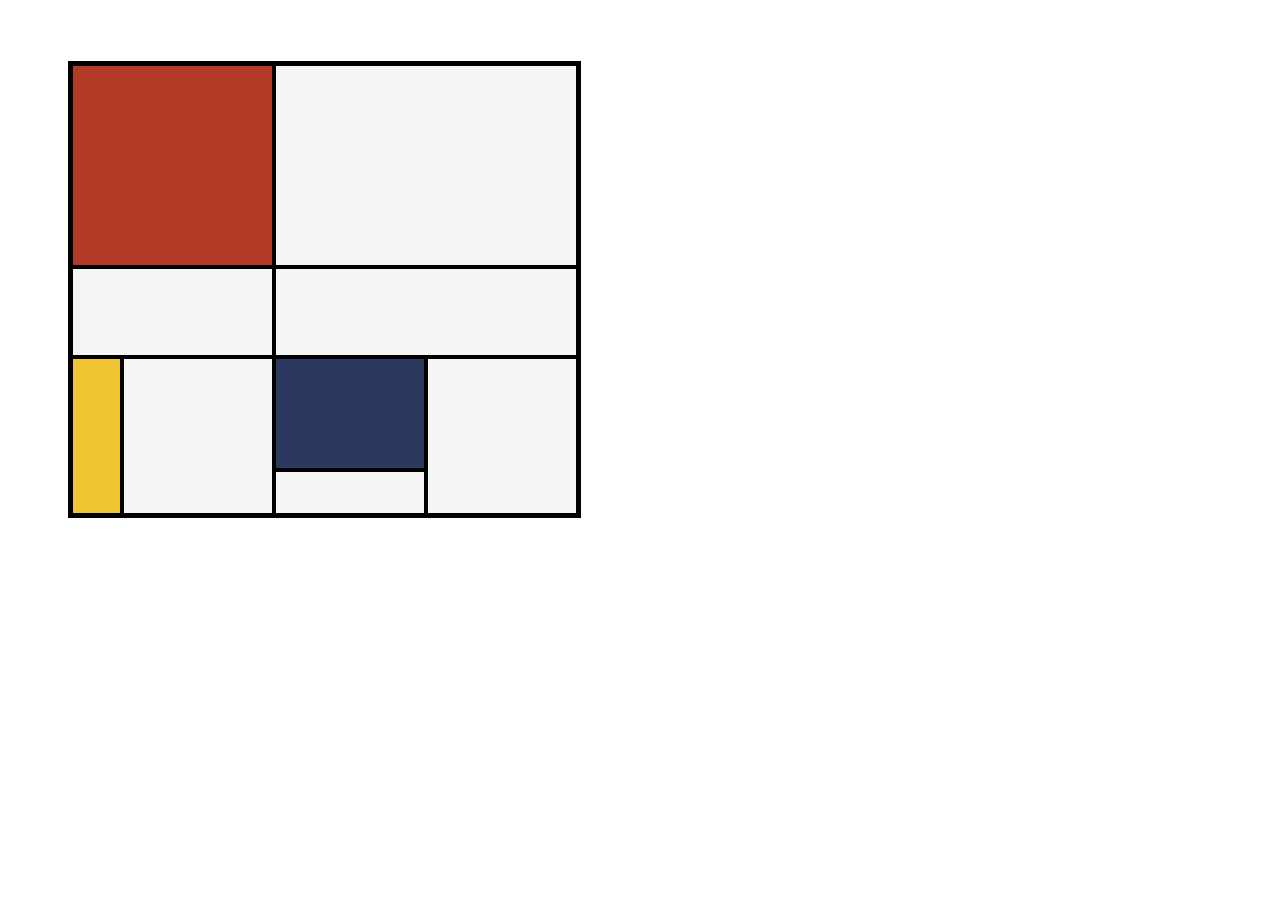
<file: 0-guided/index.html>
<!DOCTYPE html>
<html lang="en">
<head>
    <meta charset="UTF-8">
    <meta name="viewport" content="width=device-width, initial-scale=1.0">
    <title>Mondrian</title>
    <link rel="stylesheet" href="style.css">
</head>
<body>
    <div class="parent">
        <div class="item one red"></div>
        <div class="item two white"></div>
        <div class="item three white"></div>
        <div class="item four white"></div>
        <div class="item five yellow"></div>
        <div class="item six white"></div>
        <div class="item seven blue"></div>
        <div class="item eight white"></div>
        <div class="item nine white"></div>
    </div>
</body>
</html>
</file>
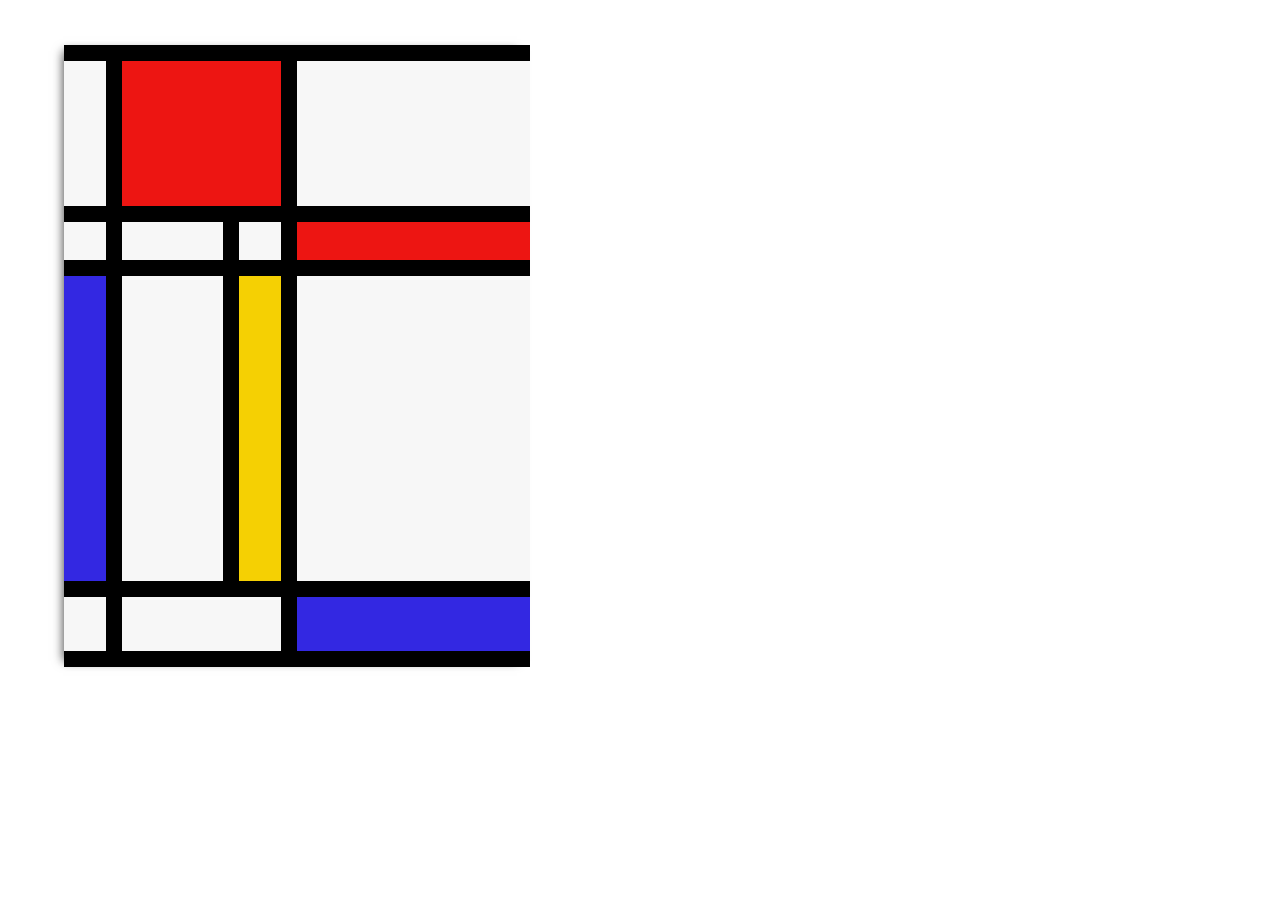
<file: 1-lab/0-challenge/index.html>
<!DOCTYPE html>
<html lang="en">
<head>
    <meta charset="UTF-8">
    <meta name="viewport" content="width=device-width, initial-scale=1.0">
    <title>0 - Challenge</title>
    <link rel="stylesheet" href="style.css">
</head>
<body>
    <div class="frame">
        <div class="item one white"></div>
        <div class="item two red"></div>
        <div class="item three white"></div>
        <div class="item four white"></div>
        <div class="item five white"></div>
        <div class="item six white"></div>
        <div class="item seven red"></div>
        <div class="item eight blue"></div>
        <div class="item nine white"></div>
        <div class="item ten yellow"></div>
        <div class="item eleven white"></div>
        <div class="item twelve white"></div>
        <div class="item thirteen white"></div>
        <div class="item fourteen blue"></div>
    </div>
</body>
</html>
</file>
<file: 0-guided/style.css>
* {
    margin: 0;
    padding: 0;
    box-sizing: border-box;
}

html, body {
    height: 609px;
    width: 683px;
    position: relative;
}
 
.parent {
    position: absolute;
    width: 75%;
    height: 75%;
    border: 3px solid black;
    top: 10%;
    left: 10%;
    display: grid;
    grid-template-columns: 10% 30% 30% 30%;
    grid-template-rows: 45% 20% 25% 10%;
}
.red {
    background-color: #b33a27;
}
.white {
    background-color: #f6f5f6;
}
.blue {
    background-color: #2c395e;
}
.yellow {
    background-color: #f0c432;
}
.item {
    border: 2px solid black;
}

.item.one {
    grid-column: 1/3;
    grid-row: 1/2;
}

.item.two { 
    grid-column: 3/5;
    grid-row: 1/2;
}

.item.three {
    grid-row: 2/3;
    grid-column: 1/3;
}

.item.four {
    grid-column: 3/5;
    grid-row: 2/3;
}

.item.five {
    grid-column: 1/2;
    grid-row: 3/5;
}

.item.six {
    grid-column: 2/3;
    grid-row: 3/5;
}

.item.seven {
    grid-column: 3/4;
    grid-row: 3/4;
}

.item.eight {
    grid-column: 3/4;
    grid-row: 4/5;
}

.item.nine {
    grid-column: 4/5;
    grid-row: 3/5;
}
</file>
<file: 1-lab/0-challenge/style.css>
:root {
    --background-blue: #3328e2;
    --yellowish: #f5d003;
    --soft-white: #f7f7f7;
    --bright-red: #ed1512;
    --bordersize: 16px solid black;
  }

* {
    margin: 0;
    padding: 0;
    box-sizing: border-box;
}

html, body {
    position: absolute;
    top: 5%;
    left: 5%;
    background-color: white;
}
 
.frame {
    height: 622px;
    width: 466px;
    border-top: var(--bordersize);
    border-bottom: var(--bordersize);
    display: grid;
    grid-template-columns: repeat(8, 1fr);
    grid-template-rows: repeat(11, 1fr);
    box-shadow: -4px 0px 10px -6px rgba(0,0,0,0.2),
                -7px 0px 10px -6px rgba(0,0,0,0.60); /* blended shadows*/
}

.red {
    background-color: var(--bright-red);
}

.white {
    background-color: var(--soft-white);
}

.blue {
    background-color: var(--background-blue);
}

.yellow {
    background-color: var(--yellowish);
}

.item {
    position: relative;
}

.item.one {
    grid-column: 1 / 2;
    grid-row: 1 / 4;
    border-right: var(--bordersize);
    border-bottom: var(--bordersize);
}

.item.two { 
    grid-column: 2 / 5;
    grid-row: 1 / 4;
    border-bottom: var(--bordersize);
    border-right: var(--bordersize);
}

.item.three {
    grid-column: 5 / 9;
    grid-row: 1 / 4;
    border-bottom: var(--bordersize);
}

.item.four {
    grid-row-start: 4;
    border-bottom: var(--bordersize);
    border-right: var(--bordersize);
}

.item.five { 
    grid-column: 2 / 4;
    grid-row: 4 / 5;
    border-bottom: var(--bordersize);
    border-right: var(--bordersize);
} 

.item.six {
    grid-column: span 1;
    grid-row: span 1;
    border-right: var(--bordersize);
    border-bottom: var(--bordersize);
}

.item.seven {
    grid-column: span 4;
    grid-row: span 1;
    border-bottom: var(--bordersize);
}

.item.eight {
    grid-column: span 1;
    grid-row: span 6;
    border-bottom: var(--bordersize);
    border-right: var(--bordersize);

}

.item.nine {
    grid-column: span 2;
    grid-row: span 6;
    border-bottom: var(--bordersize);
    border-right: var(--bordersize);
} 

.item.ten {
    grid-column: span 1;
    grid-row: span 6;
    border-bottom: var(--bordersize);
    border-right: var(--bordersize);
}

.item.eleven {
    grid-column: span 4;
    grid-row: span 6;
    border-bottom: var(--bordersize);
}

.item.twelve {
    height: auto;
    grid-row: span 2;
    border-right: var(--bordersize);
}

.item.thirteen {
    grid-column: span 3;
    grid-row: span 2;
    border-right: var(--bordersize);
}

.item.fourteen {
    grid-column: span 4;
    grid-row: span 2;
}
</file>
